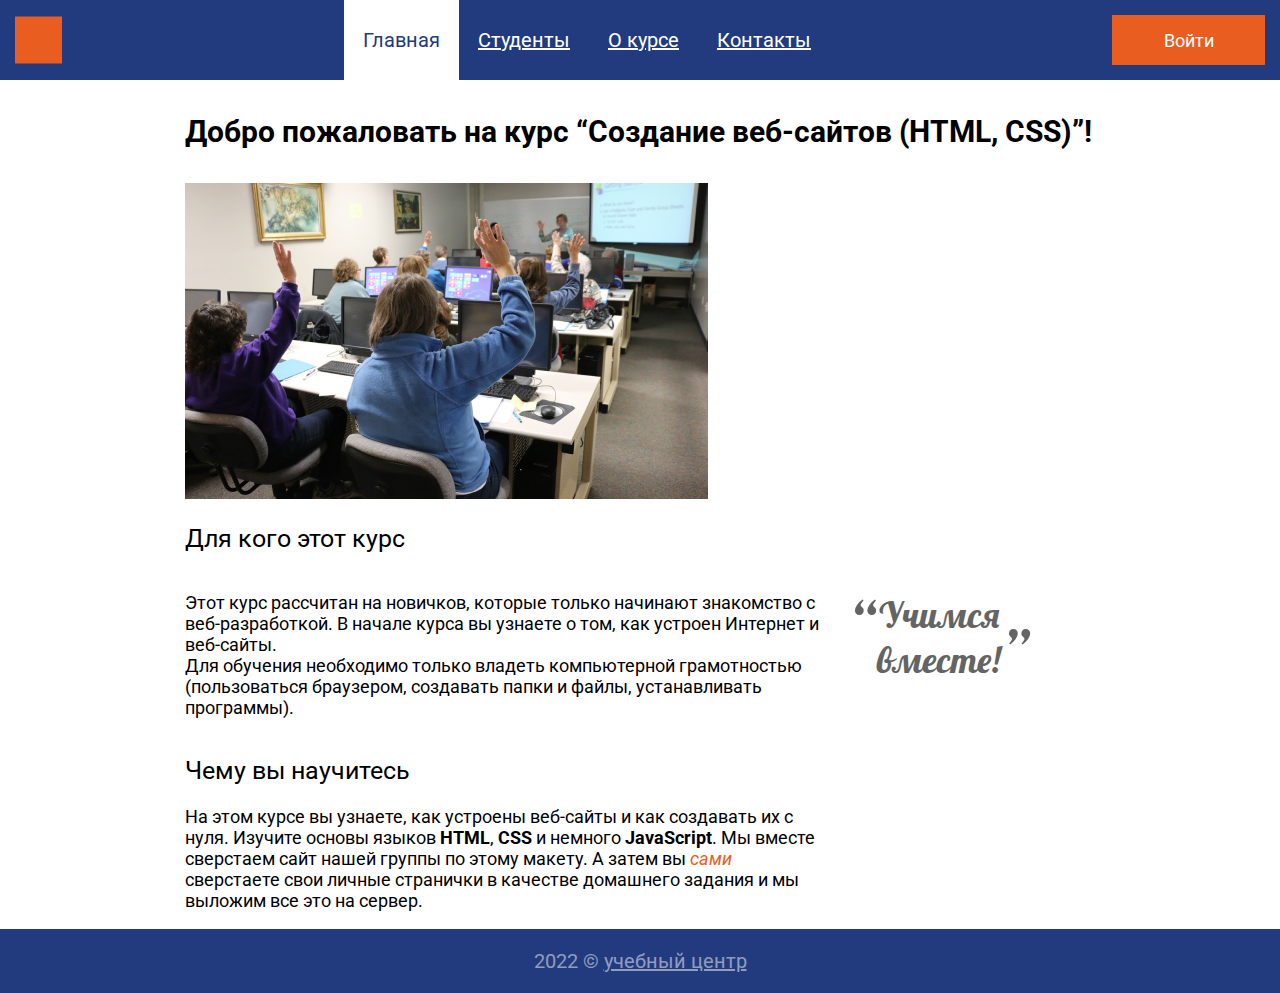
<file: index.html>
<!DOCTYPE html>
<html lang="ru">

<head>
    <meta charset="UTF-8">
    <meta http-equiv="X-UA-Compatible" content="IE=edge">
    <meta name="viewport" content="width=device-width, initial-scale=1.0">
    <title>Сайт группы</title>
    <link href="./css/style.css" rel="stylesheet">
    <link href="https://fonts.googleapis.com/css2?family=Roboto&display=swap" rel="stylesheet">
    <link href="https://fonts.googleapis.com/css2?family=Lobster&display=swap" rel="stylesheet">
    <script async src="./js/popup.js"></script>
</head>

<body class="page">
    <header class="header">
        <img class="site-logo" src="./img/logo.svg" alt="logo">
        <ul class="site-menu">
            <li><a class="menu-link active-link" href="#" rel="home">Главная</a></li>
            <li><a class="menu-link" href="./pages/students.html" rel="students">Студенты</a></li>
            <li><a class="menu-link" href="./pages/about.html" rel="about">О курсе</a></li>
            <li><a class="menu-link" href="./pages/contacts.html" rel="contacts">Контакты</a></li>
        </ul>
        <a class="login-button" href="./index.html">Войти</a>

        <div class="popup-box">
            <img src="./img/close-button.svg" alt="close button" class="popup-close">
            <h2 class="popup-header">Войти на сайт</h2>
            <form class="popup-form">
                <input class="popup-input" name="login" type="text" placeholder="Логин" required>
                <input class="popup-input" name="password" type="text" placeholder="Пароль" required>
                <button class="popup-button" type="submit">Войти</button>
            </form>
        </div>

    </header>
    <main class="main">
        <h1>Добро пожаловать на курс “Создание веб-сайтов (HTML, CSS)”!</h1>
        <img class="img-style" src="./img/class.png" alt="">
        <h2>Для кого этот курс</h2>
        <div class="intro-block">
            <p class="par">Этот курс рассчитан на новичков, которые только начинают знакомство с веб-разработкой. В
                начале
                курса вы узнаете о том, как устроен Интернет и веб-сайты.<br>
                Для обучения необходимо только владеть компьютерной грамотностью (пользоваться браузером, создавать
                папки и
                файлы, устанавливать программы).</p>
            <aside class="intro-aside">
                <blockquote class="intro-quote">Учимся вместе!</blockquote>
            </aside>
        </div>
        <h2>Чему вы научитесь</h2>
        <p class="par">На этом курсе вы узнаете, как устроены веб-сайты и как создавать их с нуля. Изучите основы языков
            <strong>HTML</strong>, <strong>CSS</strong> и немного <strong>JavaScript</strong>. Мы вместе сверстаем сайт
            нашей группы по этому макету. А затем вы <em>сами</em> сверстаете свои личные странички в качестве домашнего
            задания и мы выложим все это на сервер.
        </p>
    </main>
    <footer class="footer">
        <p class="copyright">2022 &copy; <a class="footer-link" href="">учебный центр</a> </p>
    </footer>
</body>

</html>
</file>
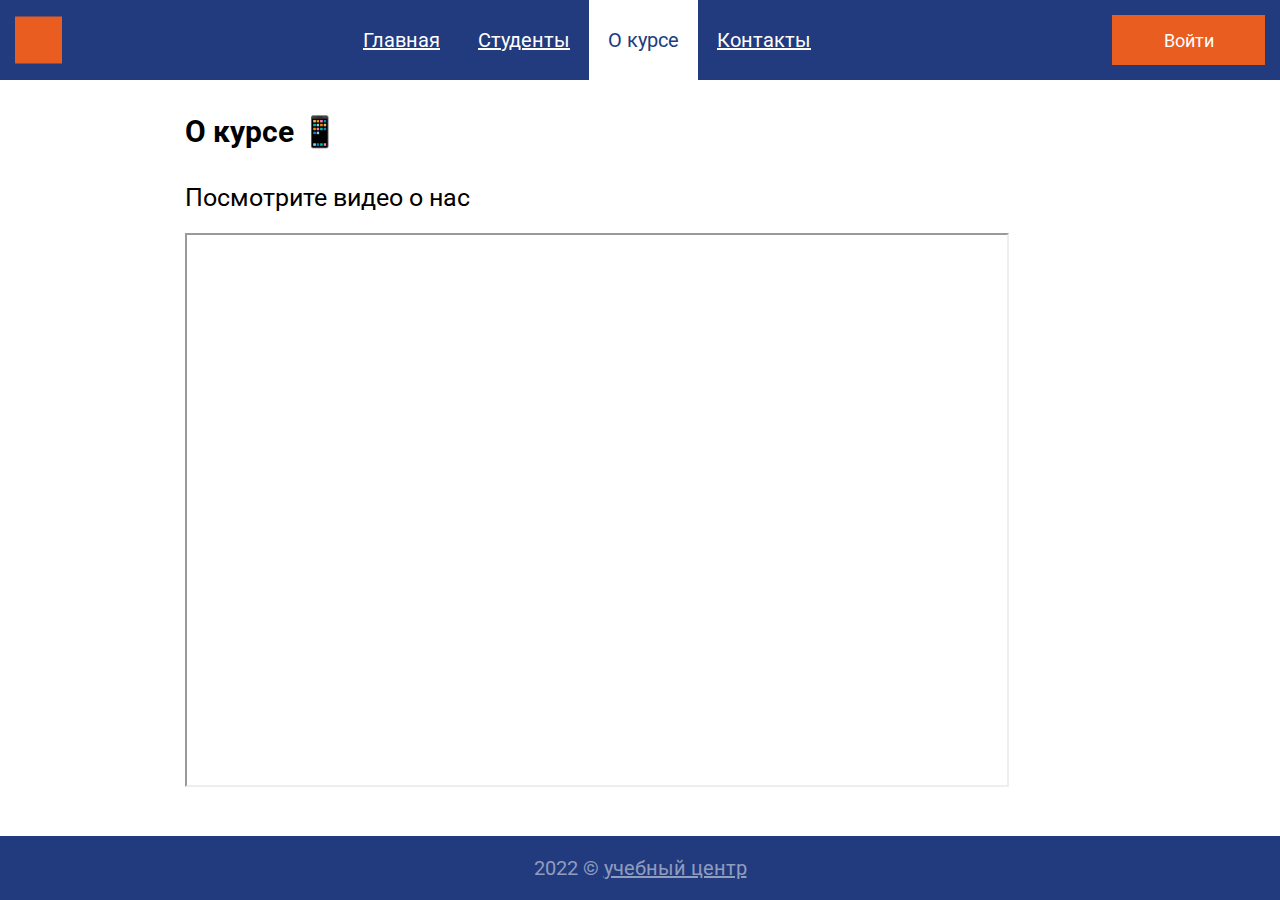
<file: pages/about.html>
<!DOCTYPE html>
<html lang="ru">

<head>
    <meta charset="UTF-8">
    <meta http-equiv="X-UA-Compatible" content="IE=edge">
    <meta name="viewport" content="width=device-width, initial-scale=1.0">
    <title>Сайт группы</title>
    <link href="../css/style.css" rel="stylesheet">
    <link href="https://fonts.googleapis.com/css2?family=Roboto&display=swap" rel="stylesheet">
</head>

<body class="page">
    <header class="header">
        <img class="site-logo" src="../img/logo.svg" alt="logo">
        <ul class="site-menu">
            <li><a class="menu-link" href="../index.html" rel="home">Главная</a></li>
            <li><a class="menu-link" href="./students.html" rel="students">Студенты</a></li>
            <li><a class="menu-link active-link" href="#" rel="about">О курсе</a></li>
            <li><a class="menu-link" href="./contacts.html" rel="contacts">Контакты</a></li>
        </ul>
        <button class="login-button">Войти</button>
    </header>
    <main class="main">
        <h1 class="header-about">О курсе</h1>
        <h2>Посмотрите видео о нас</h2>
        <iframe class="video-about" src="https://www.youtube.com/embed/0v7pdd4za6s"></iframe>
    </main>
    <footer class="footer">
        <p class="copyright">2022 &copy; <a class="footer-link" href="">учебный центр</a></p>
    </footer>
</body>

</html>
</file>
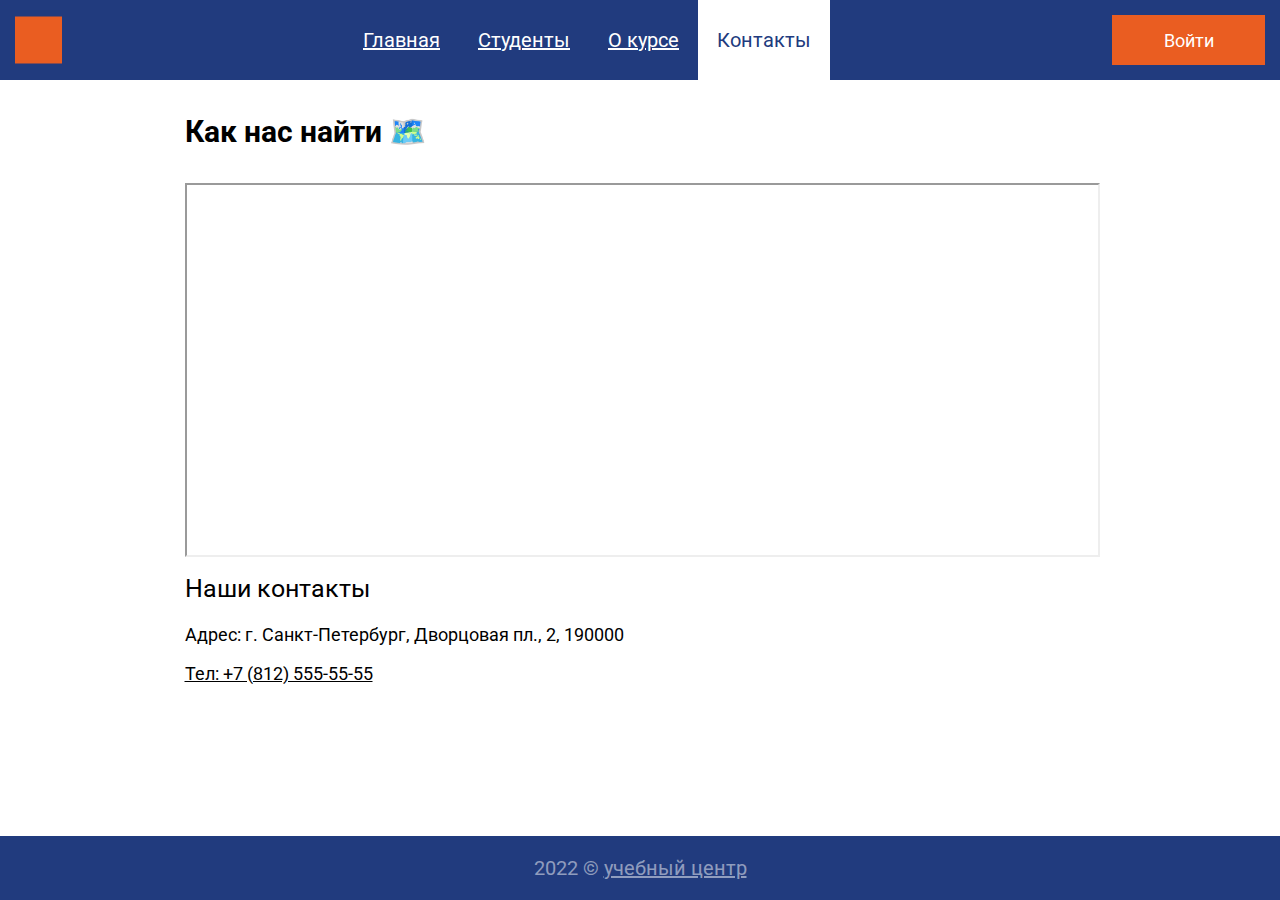
<file: pages/contacts.html>
<!DOCTYPE html>
<html lang="ru">

<head>
    <meta charset="UTF-8">
    <meta http-equiv="X-UA-Compatible" content="IE=edge">
    <meta name="viewport" content="width=device-width, initial-scale=1.0">
    <title>Сайт группы</title>
    <link href="../css/style.css" rel="stylesheet">
    <link href="https://fonts.googleapis.com/css2?family=Roboto&display=swap" rel="stylesheet">
</head>

<body class="page">
    <header class="header">
        <img class="site-logo" src="../img/logo.svg" alt="logo">
        <ul class="site-menu">
            <li><a class="menu-link" href="../index.html" rel="home">Главная</a></li>
            <li><a class="menu-link" href="./students.html" rel="students">Студенты</a></li>
            <li><a class="menu-link" href="./about.html" rel="about">О курсе</a></li>
            <li><a class="menu-link active-link" href="#" rel="contacts">Контакты</a></li>
        </ul>
        <button class="login-button">Войти</button>
    </header>
    <main class="main">
        <h1 class="header-contacts">Как нас найти</h1>
        <div class="contacts-map">
            <iframe class="map"
                src="https://www.google.com/maps/embed?pb=!1m16!1m12!1m3!1d152004.22365894896!2d30.081223705275992!3d59.962261914021134!2m3!1f0!2f0!3f0!3m2!1i1024!2i768!4f13.1!2m1!1z0JDQtNGA0LXRgTog0LMuINCh0LDQvdC60YIt0J_QtdGC0LXRgNCx0YPRgNCzLCDQlNCy0L7RgNGG0L7QstCw0Y8g0L_Quy4sIDIsIDE5MDAwMCAg0KLQtdC7OiArNyAoODEyKSA1NTUtNTUtNTU!5e0!3m2!1sru!2sru!4v1665397067379!5m2!1sru!2sru"></iframe>
        </div>
        <h2>Наши контакты</h2>
        <p class="par">Адрес: г. Санкт-Петербург, Дворцовая пл., 2, 190000</p>
        <p class="tel-contacts">Тел: +7 (812) 555-55-55</p>
    </main>
    <footer class="footer">
        <p class="copyright">2022 &copy; <a class="footer-link" href="">учебный центр</a> </p>
    </footer>
</body>

</html>
</file>
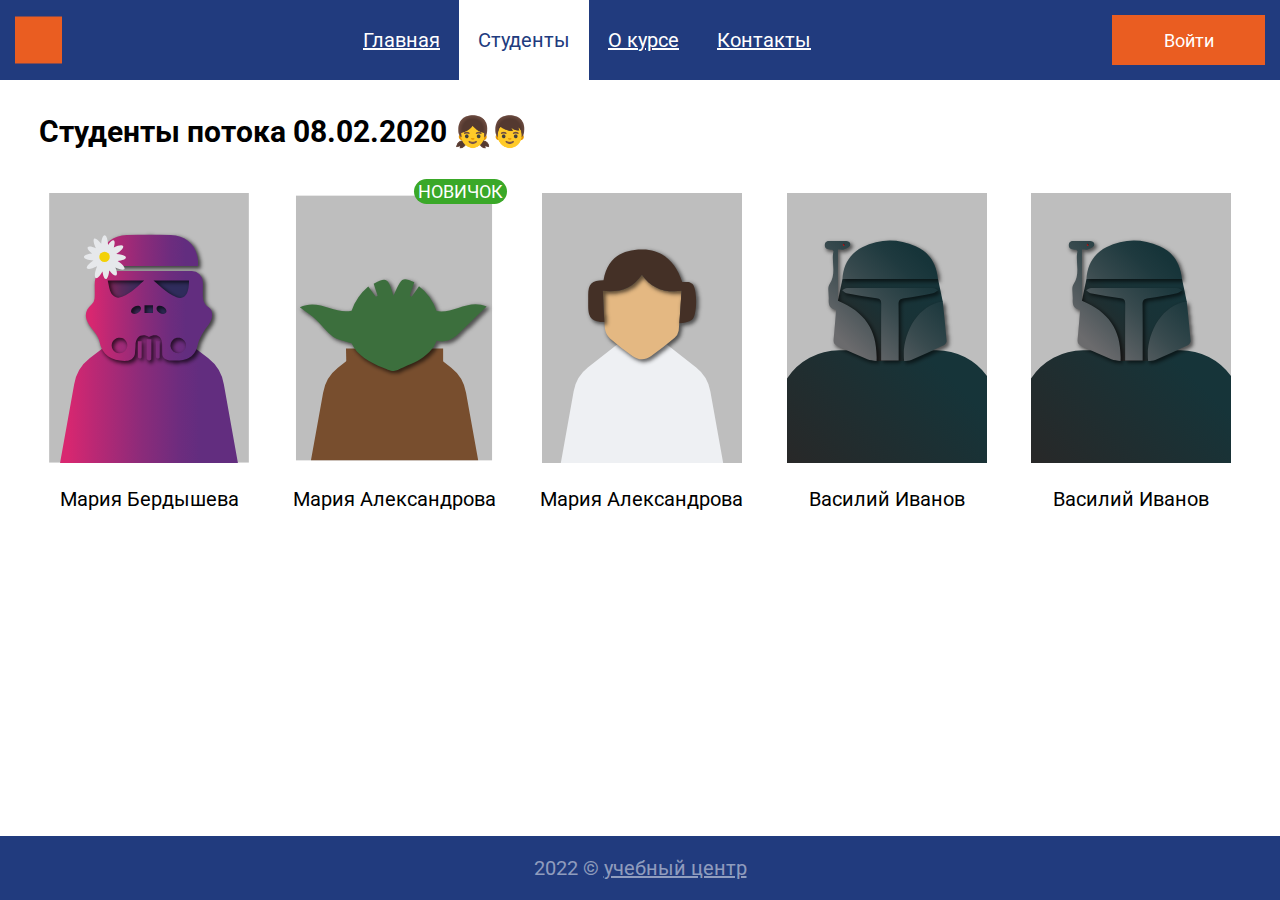
<file: pages/students.html>
<!DOCTYPE html>
<html lang="ru">

<head>
    <meta charset="UTF-8">
    <meta http-equiv="X-UA-Compatible" content="IE=edge">
    <meta name="viewport" content="width=device-width, initial-scale=1.0">
    <title>Сайт группы</title>
    <link href="../css/style.css" rel="stylesheet">
    <link href="https://fonts.googleapis.com/css2?family=Roboto&display=swap" rel="stylesheet">
</head>

<body class="page">
    <header class="header">
        <img class="site-logo" src="../img/logo.svg" alt="logo">
        <ul class="site-menu">
            <li><a class="menu-link" href="../index.html" rel="home">Главная</a></li>
            <li><a class="menu-link active-link" href="#" rel="students">Студенты</a></li>
            <li><a class="menu-link" href="./about.html" rel="about">О курсе</a></li>
            <li><a class="menu-link" href="./contacts.html" rel="contacts">Контакты</a></li>
        </ul>
        <button class="login-button">Войти</button>
    </header>
    <main class="main main-student">
        <h1 class="header-students">Студенты потока 08.02.2020</h1>
        <div class="students">
            <section class="student">
                <a href="https://mary-berdysh.github.io/My-site/" target="_blank"><img class="student-icon" src="../img/ME.svg" alt="icon-link"></a>
                <p>Мария Бердышева</p>
            </section>
            <section class="student">
                <img class="student-icon" src="../img/Новичок.svg" alt="icon">
                <p>Мария Александрова</p>
                <span class="new-student">Новичок</span>
            </section>
            <section class="student">
                <img class="student-icon" src="../img/Лея.svg" alt="icon">
                <p>Мария Александрова</p>
            </section>
            <section class="student">
                <img class="student-icon" src="../img/1.svg" alt="icon">
                <p>Василий Иванов</p>
            </section>
            <section class="student">
                <img class="student-icon" src="../img/1.svg" alt="icon">
                <p>Василий Иванов</p>
            </section>
        </div>
    </main>
    <footer class="footer">
        <p class="copyright">2022 &copy; <a class="footer-link" href="">учебный центр</a></p>
    </footer>
</body>

</html>
</file>
<file: css/style.css>
.page {
    display: flex;
    flex-direction: column;
    margin: 0;
    min-height: 100vh;
}

/*header*/

.header {
    display: flex;
    box-sizing: border-box;
    width: 100%;
    flex-wrap: wrap;
    max-width: 1300px;
    min-height: 80px;
    margin: 0 auto;
    padding: 0 15px;
    justify-content: space-between;
    background-color: #213B7E;
    font-family: 'Roboto', sans-serif;
}

.site-logo {
    display: flex;
    width: 47px;
}

.site-menu {
    display: flex;
    flex-wrap: wrap;
    align-items: stretch;
    padding: 0;
    margin: 0;
    color: #FFFFFF;
    background-color: #213B7E;
}

.site-menu>li {
    display: flex;
}

.menu-link {
    display: flex;
    word-wrap: break-word;
    align-items: center;
    padding: 0 19px;
    list-style: none;
    text-decoration: underline;
    font-size: 20px;
    color: #FFFFFF;
}

.menu-link:hover {
    background-color: #FFFFFF;
    color: #213B7E;
    text-decoration: none;
}

.active-link {
    color: #213B7E;
    background-color: #FFFFFF;
    text-decoration: none;
}

.login-button {
    display: flex;
    align-items: center;
    justify-content: center;
    margin-top: 15px;
    width: 153px;
    height: 50px;
    background-color: #EA5D21;
    color: #FFFFFF;
    border: 0;
    font-family: 'Roboto';
    font-style: normal;
    text-decoration: none;
    font-size: 18px;
    font-weight: 400;
}

/*Popup*/

.popup-box {
    display: none;
    max-width: 500px;
    width: 100%;
    min-height: 418px;
    padding: 26px 28px 56px;
    left: 50%;
    transform: translate(-50%, -100%);
    box-sizing: border-box;
    position: absolute;
    z-index: 2;
    bottom: 0;
    background-color: #FFFFFF;
    border: 1px solid #213B7E;
}

.popup-close {
    position: absolute;
    right: 20px;
    top: 15px;
    width: 20px;
    height: auto;
    border: #EA5D21 solid 3px;
    padding: 4px;
    transition: all .7s ease-in-out;
    cursor: pointer;
}

.popup-close:hover {
    border-radius: 50%;
    animation: rotate(360deg);
}

.popup-header {
    font-family: 'Roboto';
    font-style: normal;
    font-weight: 400;
    font-size: 24px;
    line-height: 28px;
    text-align: center;
}

.popup-form {
    display: flex;
    flex-direction: column;
    align-items: center;
}

.popup-form>input {
    max-width: 500px;
    height: 54px;
    margin-bottom: 56px;
    border: 1px solid #808080;

}

.popup-input {
    width: 444px;
    height: 54px;
    box-sizing: border-box;
    padding: 10px;
    font-family: 'Roboto';
    font-style: normal;
    font-weight: 400;
    font-size: 24px;
    line-height: 28px;
    background: #FFFFFF;
    color: #808080;
}

.popup-button {
    display: flex;
    width: 153px;
    min-height: 50px;
    align-items: center;
    justify-content: center;
    border: none;
    background: #EA6113;
    font-family: 'Roboto';
    font-style: normal;
    font-weight: 400;
    font-size: 18px;
    line-height: 21px;
    text-decoration: none;
    color: #FFFFFF;
}

.show-popup {
    display: block;
}

/*main*/

.main {
    flex: 1;
    flex-wrap: wrap;
    max-width: 911px;
    width: 100%;
    margin: 0 auto;
}

.main-student {
    max-width: 1202px;
}

h1 {
    margin: 34px 0;
    font-family: 'Roboto';
    font-style: normal;
    font-weight: 700;
    font-size: 30px;
    color: #000000;
}

.img-style {
    width: 100%;
    max-width: 523px;
    height: auto;
    max-height: 316px;
}

h2 {
    font-family: 'Roboto';
    font-style: normal;
    font-weight: 400;
    font-size: 25px;
    color: #000000;
}

.par {
    width: 100%;
    max-width: 634px;
    font-family: 'Roboto';
    font-style: normal;
    font-weight: 400;
    font-size: 18px;
    color: #000000;
}

em {
    font-family: 'Roboto';
    font-weight: 400;
    font-size: 18px;
    line-height: 21px;
    color: #EA5D21;
}

.intro-block {
    display: flex;
    flex-wrap: wrap;
}

.intro-aside {
    margin: 18px 30px;
    max-width: 180px;
    height: auto;
    position: relative;
}

.intro-quote {
    margin: 0;
    font-family: 'Lobster', cursive;
    font-style: normal;
    text-align: center;
    font-weight: 400;
    font-size: 36px;
    line-height: 45px;
    color: #646464;
}

.intro-quote::before {
    content: '\201c';
    position: absolute;
    font-family: 'Lobster';
    font-style: normal;
    font-weight: 400;
    font-size: 64px;
    line-height: 80px;
    line-height: 1;
    top: 0;
    left: 0;
}

.intro-quote::after {
    content: '\201d';
    position: absolute;
    font-family: 'Lobster';
    font-style: normal;
    font-weight: 400;
    font-size: 64px;
    line-height: 80px;
    line-height: 2;
    right: 0;
    bottom: 0;
}

/*Students*/

.header-students {
    margin: 34px 0;
    font-family: 'Roboto';
    font-style: normal;
    font-weight: 700;
    font-size: 30px;
    color: #000000;
}

.header-students::after {
    content: ' 👧👦';
}

.students {
    display: flex;
    flex-wrap: wrap;
    margin: 0 auto;
    justify-content: space-between;
    align-items: flex-start;
    max-width: 1202px;
}

.student {
    display: block;
    margin: 10px;
    text-align: center;
    font-family: 'Roboto';
    font-style: normal;
    font-weight: 400;
    font-size: 20px;
    line-height: 23px;
    color: #000000;
    text-decoration: none;
}

.student-icon {
    width: 200px;
    height: 270px;
}

.new-student {
    font-family: 'Roboto';
    font-style: normal;
    font-weight: 400;
    font-size: 18px;
    line-height: 21px;
    text-transform: uppercase;
    text-decoration: none;
    color: #FFFFFF;
    background-color: #3AA828;
    border-radius: 20px;
    padding: 2px 4px;
    margin: 0;
    position: relative;
    top: -351px;
    left: 66px;
}

/*About*/

.header-about {
    margin: 34px 0;
    font-family: 'Roboto';
    font-style: normal;
    font-weight: 700;
    font-size: 30px;
    color: #000000;
}

.header-about::after {
    content: ' 📱';
}

.about-par {
    margin-top: 35px;
    margin-bottom: 15px;
    font-family: 'Roboto';
    font-style: normal;
    font-weight: 400;
    font-size: 25px;
    line-height: 29px;
    color: #000000;
}

.video-about {
    max-width: 820px;
    width: 100%;
    min-height: 550px;
}

/*Contacts*/

.header-contacts {
    margin: 34px 0;
    font-family: 'Roboto';
    font-style: normal;
    font-weight: 700;
    font-size: 30px;
    color: #000000;
}

.header-contacts::after {
    content: ' 🗺️️';
}

.contacts-map {
    margin: 0 auto;
    position: relative;
    width: 100%;
    height: 370px;
}

.map {
    position: absolute;
    max-width: 1268px;
    width: 100%;
    min-height: 370px;
    margin: 0 auto;
}

.tel-contacts {
    font-family: 'Roboto';
    font-style: normal;
    font-weight: 400;
    font-size: 18px;
    text-decoration: underline;
    color: #000000;
}

/*footer*/

.footer {
    display: flex;
    box-sizing: border-box;
    margin: 0 auto;
    padding: 0;
    width: 100%;
    max-width: 1300px;
    min-height: 60px;
    justify-content: center;
    align-items: center;
    background-color: #213B7E;
}

.copyright {

    font-family: 'Roboto';
    font-style: normal;
    font-weight: 400;
    font-size: 20px;
    color: rgba(255, 255, 255, 0.5);
}

.footer-link {
    font-family: 'Roboto';
    font-style: normal;
    font-weight: 400;
    font-size: 20px;
    color: rgba(255, 255, 255, 0.5);
    text-decoration: underline;
}

/*Meta*/

@media (min-width: 350px) and (max-width: 890px) {
    .header {
        padding-bottom: 15px;
    }

    .site-menu {
        width: 60%;
    }

    .students {
        display: flex;
        flex-wrap: wrap;
        margin: 0 auto;
        justify-content: center;
        align-items: flex-start;
    }

}
</file>
